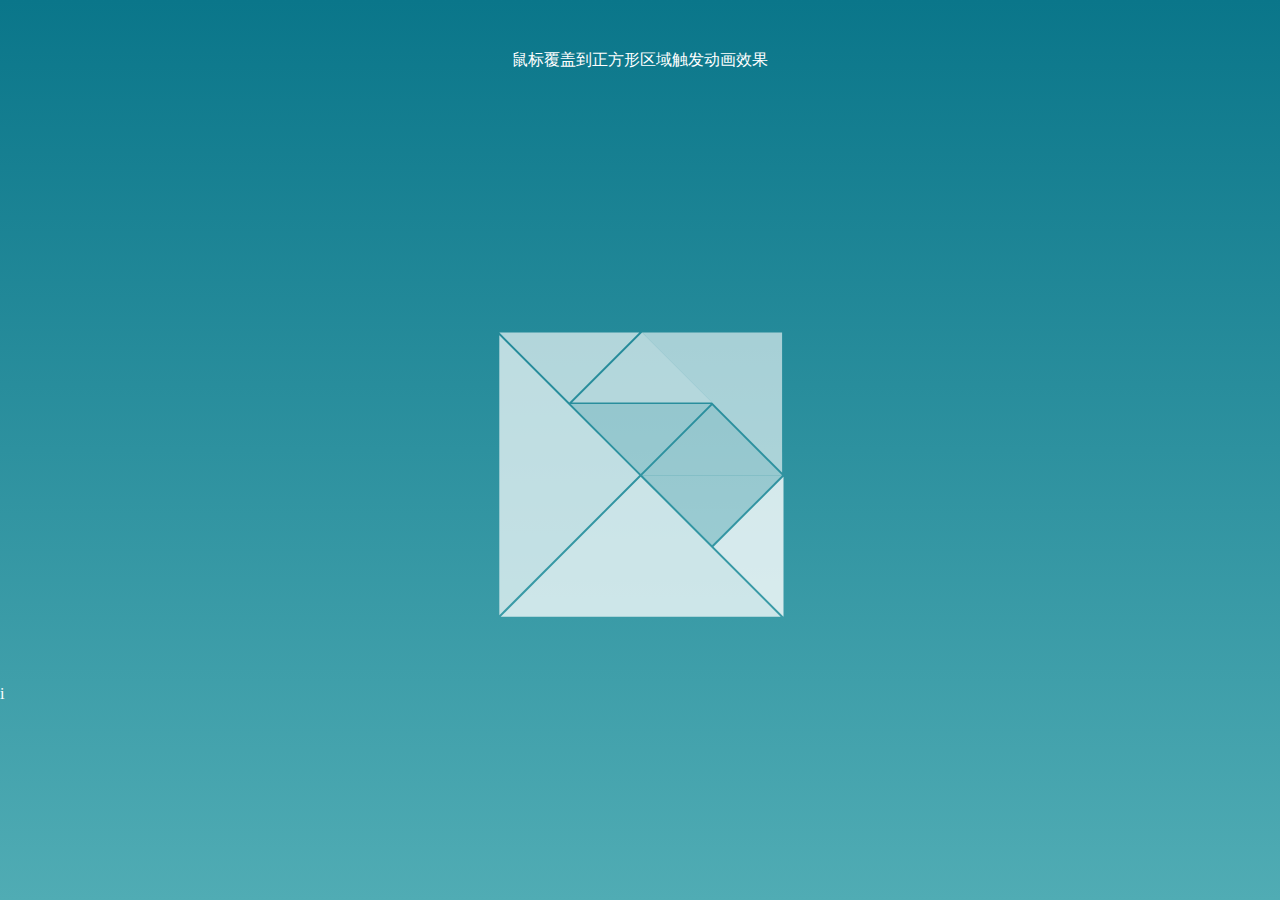
<file: html/boxes.html>
<!doctype html>
<html>

<head>
    <meta charset="utf-8">
    <title>无标题文档</title>
    <script type="text/javascript" src="../js/jquery-3.3.1.min.js"></script>
    <link rel="stylesheet" href="../css/random.css">

</head>

<body>
    <div class="header" style="width:100%;height:50px"></div>
    <div class="tips" style="text-align: center">
        <span>鼠标覆盖到正方形区域触发动画效果</span>
    </div>
    <div id="boxbasic" class='random'>
        <div class="trianglebig-90" id="one"></div>
        <div class="parallello" id="two">
            <div></div>
            <div></div>
        </div>
        <div class="trianglemedium-45" id="three"></div>
        <div class="square-45" id="four">
            <div></div>
            <div></div>
        </div>
        <div class="trianglesmall-180" id="five"></div>
        <div class="trianglebig" id="six"></div>
        <div class="trianglesmall-270" id="seven"></div>
    </div>

    <div class="footer">
        <div class="copyright">i</div>
    </div>


    <script src="../js/main.js"></script>

</body>

</html>
</file>
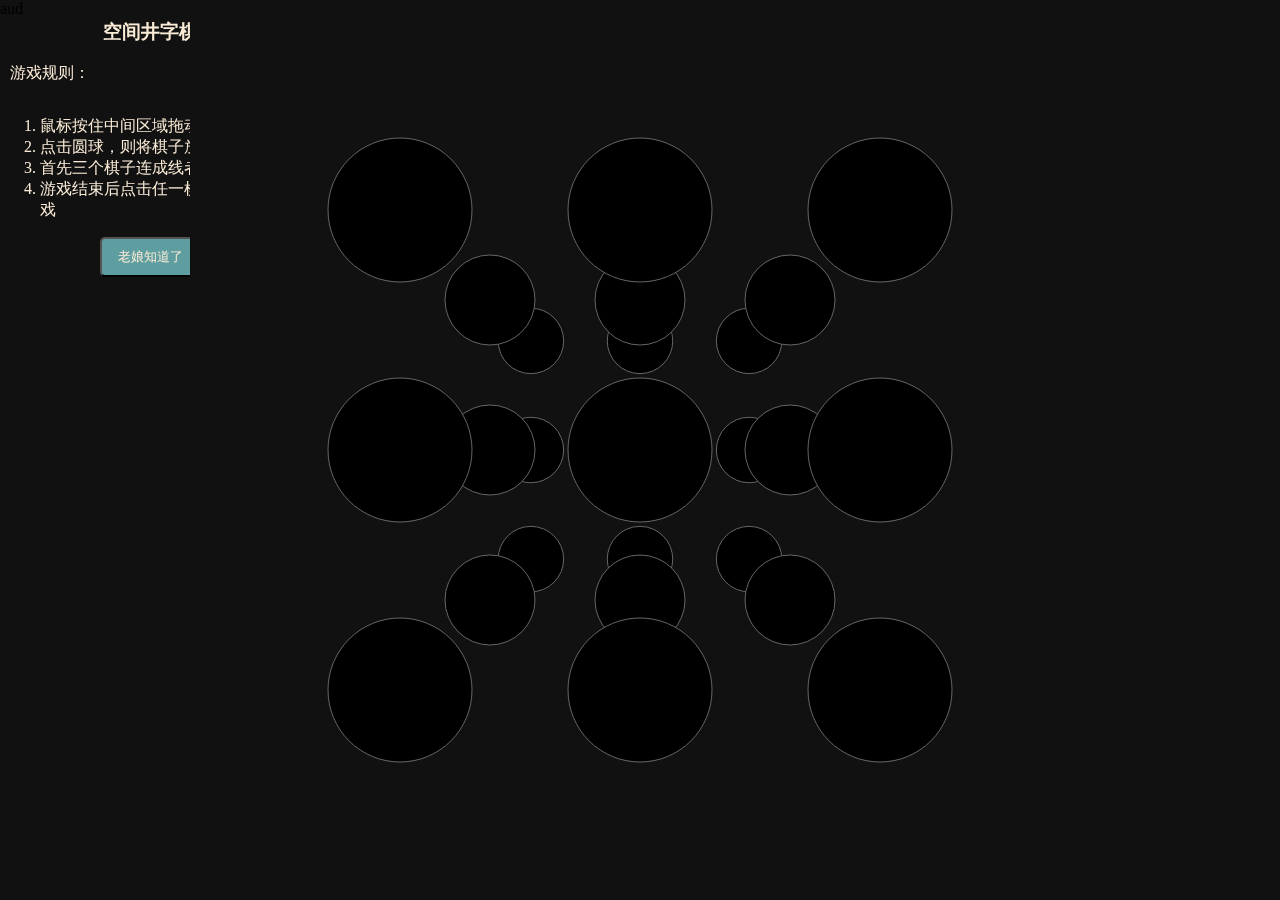
<file: html/chess.html>
<!DOCTYPE html>
<html lang="en">

<head>
    <meta charset="UTF-8">
    <meta name="viewport" content="width=device-width, initial-scale=1.0">
    <meta http-equiv="X-UA-Compatible" content="ie=edge">
    <script>
        var _hmt = _hmt || [];
        (function () {
            var hm = document.createElement("script");
            hm.src = "https://hm.baidu.com/hm.js?0a2e9ccb4897aab45e14b23ddb5be4d6";
            var s = document.getElementsByTagName("script")[0];
            s.parentNode.insertBefore(hm, s);
        })();
    </script>
    <title>立体井字棋</title>
    <style>
        /* @import url(https://fonts.googleapis.com/css?family=Codystar); */

        html {
            overflow: hidden;
        }

        body {
            position: absolute;
            margin: 0;
            padding: 0;
            width: 100%;
            height: 100%;
            background: #111;
        }

        canvas {
            width: 100vw;
            height: 100vw;
            max-height: 100vh;
            max-width: 100vh;
            margin: auto;
            position: absolute;
            top: 0;
            bottom: 0;
            left: 0;
            right: 0;
            background: #111;
        }

        #info {
            width: 300px;
            height: 300px;
            position: fixed;
            left: 0;
            top: 0;
            color: antiquewhite;
            text-align: center;
            user-select: none;
            animation: dispear 1s;
            -moz-animation: dispear 1s;
            /* Firefox */
            -webkit-animation: dispear 1s;
            /* Safari and Chrome */
            -o-animation: dispear 1s;
            /* Opera */
        }

        @keyframes dispear {
            from {
                opacity: 0;
            }

            to {
                opacity: 1;
            }
        }

        #info p {
            text-align: left;
            margin-left: 10px;
        }

        li {
            text-align: left;
        }

        button {
            color: antiquewhite;
            width: 100px;
            height: 40px;
            border-radius: 5px;
            background-color: cadetblue;
        }
    </style>
</head>

<body>
    <div id="info">
        <h3>空间井字棋</h3>
        <p>游戏规则：</p>
        <ol style="float: left;">
            <li>鼠标按住中间区域拖动旋转棋盘</li>
            <li>点击圆球，则将棋子放在所算位置</li>
            <li>首先三个棋子连成线者获胜</li>
            <li>游戏结束后点击任一棋子重新开始游戏</li>
        </ol>
        <button onclick="clo()">老娘知道了</button>
    </div>

    <div id="music">
        aud
    </div>
    <script>
        function clo() {
            var infodiv = document.getElementById('info');
            infodiv.style.animation = "1.6s"
            infodiv.style.display = "none";
        }
    </script>

    <script>
        ! function (Math) {

            "use strict";

            // ---- vec3 vector ----

            function vec3(x, y, z) {
                var vec = new Float32Array([x || 0, y || 0, z || 0]);
                vec.transformMat4 = function (a, m) {
                    var x = a[0], y = a[1], z = a[2],
                        w = m[3] * x + m[7] * y + m[11] * z + m[15];
                    w = w || 1.0;
                    this[0] = (m[0] * x + m[4] * y + m[8] * z + m[12]) / w;
                    this[1] = (m[1] * x + m[5] * y + m[9] * z + m[13]) / w;
                    this[2] = (m[2] * x + m[6] * y + m[10] * z + m[14]) / w;
                    return this;
                };
                Object.defineProperty(vec, "x", {
                    get: function () { return this[0]; },
                    set: function (x) { this[0] = x; }
                });
                Object.defineProperty(vec, "y", {
                    get: function () { return this[1]; },
                    set: function (y) { this[1] = y; }
                });
                Object.defineProperty(vec, "z", {
                    get: function () { return this[2]; },
                    set: function (z) { this[2] = z; }
                });
                return vec;
            }

            // ---- mat4 matrice ----

            function mat4() {
                var mat = new Float32Array(16);
                mat.identity = function () {
                    this[0] = 1;
                    this[1] = 0;
                    this[2] = 0;
                    this[3] = 0;
                    this[4] = 0;
                    this[5] = 1;
                    this[6] = 0;
                    this[7] = 0;
                    this[8] = 0;
                    this[9] = 0;
                    this[10] = 1;
                    this[11] = 0;
                    this[12] = 0;
                    this[13] = 0;
                    this[14] = 0;
                    this[15] = 1;
                    return this;
                };
                mat.rotateX = function (angle) {
                    var s = Math.sin(angle),
                        c = Math.cos(angle),
                        a10 = this[4],
                        a11 = this[5],
                        a12 = this[6],
                        a13 = this[7],
                        a20 = this[8],
                        a21 = this[9],
                        a22 = this[10],
                        a23 = this[11];
                    this[4] = a10 * c + a20 * s;
                    this[5] = a11 * c + a21 * s;
                    this[6] = a12 * c + a22 * s;
                    this[7] = a13 * c + a23 * s;
                    this[8] = a20 * c - a10 * s;
                    this[9] = a21 * c - a11 * s;
                    this[10] = a22 * c - a12 * s;
                    this[11] = a23 * c - a13 * s;
                    return this;
                };
                mat.rotateY = function (angle) {
                    var s = Math.sin(angle),
                        c = Math.cos(angle),
                        a00 = this[0],
                        a01 = this[1],
                        a02 = this[2],
                        a03 = this[3],
                        a20 = this[8],
                        a21 = this[9],
                        a22 = this[10],
                        a23 = this[11];
                    this[0] = a00 * c - a20 * s;
                    this[1] = a01 * c - a21 * s;
                    this[2] = a02 * c - a22 * s;
                    this[3] = a03 * c - a23 * s;
                    this[8] = a00 * s + a20 * c;
                    this[9] = a01 * s + a21 * c;
                    this[10] = a02 * s + a22 * c;
                    this[11] = a03 * s + a23 * c;
                    return this;
                };
                mat.multiply = function (a, b) {
                    var a00 = a[0], a01 = a[1], a02 = a[2], a03 = a[3],
                        a10 = a[4], a11 = a[5], a12 = a[6], a13 = a[7],
                        a20 = a[8], a21 = a[9], a22 = a[10], a23 = a[11],
                        a30 = a[12], a31 = a[13], a32 = a[14], a33 = a[15];
                    var b0 = b[0], b1 = b[1], b2 = b[2], b3 = b[3];
                    this[0] = b0 * a00 + b1 * a10 + b2 * a20 + b3 * a30;
                    this[1] = b0 * a01 + b1 * a11 + b2 * a21 + b3 * a31;
                    this[2] = b0 * a02 + b1 * a12 + b2 * a22 + b3 * a32;
                    this[3] = b0 * a03 + b1 * a13 + b2 * a23 + b3 * a33;
                    b0 = b[4]; b1 = b[5]; b2 = b[6]; b3 = b[7];
                    this[4] = b0 * a00 + b1 * a10 + b2 * a20 + b3 * a30;
                    this[5] = b0 * a01 + b1 * a11 + b2 * a21 + b3 * a31;
                    this[6] = b0 * a02 + b1 * a12 + b2 * a22 + b3 * a32;
                    this[7] = b0 * a03 + b1 * a13 + b2 * a23 + b3 * a33;
                    b0 = b[8]; b1 = b[9]; b2 = b[10]; b3 = b[11];
                    this[8] = b0 * a00 + b1 * a10 + b2 * a20 + b3 * a30;
                    this[9] = b0 * a01 + b1 * a11 + b2 * a21 + b3 * a31;
                    this[10] = b0 * a02 + b1 * a12 + b2 * a22 + b3 * a32;
                    this[11] = b0 * a03 + b1 * a13 + b2 * a23 + b3 * a33;
                    b0 = b[12]; b1 = b[13]; b2 = b[14]; b3 = b[15];
                    this[12] = b0 * a00 + b1 * a10 + b2 * a20 + b3 * a30;
                    this[13] = b0 * a01 + b1 * a11 + b2 * a21 + b3 * a31;
                    this[14] = b0 * a02 + b1 * a12 + b2 * a22 + b3 * a32;
                    this[15] = b0 * a03 + b1 * a13 + b2 * a23 + b3 * a33;
                    return this;
                };
                return mat;
            }

            // ---- game AI logic ----
            // adapted from TIC-TAC-TOE 3D Thierry and Eric Levy-Abegnoli
            // I.A. ON AMSTRAD CPC, PSI editions, 1986
            var machine = 1, human = 2, nul = 3, cellsPlayed = 0, end = 0, start = 1, dWin = 0;
            var inv = new Int32Array([0, 2, 1, 6, 8, 7, 3, 5, 4, 18, 20, 19, 24, 26, 25, 21, 23, 22, 9, 11, 10, 15, 17, 16, 12, 14, 13]);
            var sym = new Int32Array([0, 9, 18, 0, 12, 21, 0, 15, 24, 1, 0, 19, 4, 0, 22, 7, 0, 25, 2, 11, 0, 5, 14, 0, 8, 17, 0]);
            var pdiag = [], diag = [], diagm = new Int32Array(14), hdiag = new Int32Array(49), coeff = [], ndiag = new Int32Array(27), cell = new Int32Array(27), cij = new Int32Array([0, 0, 0]), memdiag = [new Int32Array(201), new Int32Array(201), new Int32Array(201)], value = new Int32Array(27);
            var value = new Int32Array([0, 5, -5, 17, 10, 3, -17, -3, -10, 5, 2, 0, 10, 75002, 0, -3, 0, 0, -5, 0, -2, 3, 0, 0, -10, 0, -75002]);
            var s = [1, 10, 19, 1, 4, 7, 1, 13, 25, 1, 2, 3, 1, 11, 21, 1, 5, 9, 1, 14, 27, 10, 13, 16, 10, 11, 12, 10, 14, 18, 19, 13, 7, 19, 22, 25, 19, 11, 3, 19, 20, 21, 19, 14, 9, 19, 23, 27, 4, 13, 22, 4, 5, 6, 4, 14, 24, 13, 14, 15, 22, 14, 6, 22, 23, 24, 7, 16, 25, 7, 5, 3, 7, 14, 21, 7, 8, 9, 7, 17, 27, 16, 14, 12, 16, 17, 18, 25, 14, 3, 25, 23, 21, 25, 17, 9, 25, 26, 27, 2, 11, 20, 2, 5, 8, 2, 14, 26, 11, 14, 17, 20, 14, 8, 20, 23, 26, 5, 14, 23, 8, 17, 26, 3, 12, 21, 3, 6, 9, 3, 15, 27, 12, 15, 18, 21, 15, 9, 21, 24, 27, 6, 15, 24, 9, 18, 27], k = 0;
            for (var id = 0; id < 49; id++) {
                pdiag[id] = new Int32Array(3);
                for (var oc = 0; oc < 3; oc++) {
                    pdiag[id][oc] = s[k++] - 1;
                }
            }
            for (var p = 0; p < 27; p++) {
                var i = 0;
                for (var id = 0; id < 49; id++) {
                    for (var oc = 0; oc < 3; oc++) {
                        if (pdiag[id][oc] !== p) continue;
                        if (!diag[i]) {
                            diag[i] = new Int32Array(27);
                            coeff[i] = new Int32Array(27);
                        }
                        diag[i][p] = id;
                        coeff[i][p] = Math.pow(3, oc);
                        i++;
                    }
                    ndiag[p] = i;
                }
            }

            // ---- save winning values ----

            function updateEnd(camp) {
                for (var i = 0; i < cij[camp]; i++) {
                    var mem = memdiag[camp][i];
                    value[inv[mem]]++;
                    var mem1 = sym[inv[mem]];
                    if (mem1) value[mem1]++;
                    value[mem]--;
                    var mem2 = sym[mem];
                    if (mem2) value[mem2]--;
                }
            }

            // ---- reinit ----

            function reinit() {
                for (var p = 0; p < 27; p++) {
                    cell[p] = 0;
                    spheres[p].s = 0;
                }
                for (var d = 0; d < 49; d++) {
                    hdiag[d] = 0;
                }
                end = 0;
                cij[1] = 0;
                cij[2] = 0;
                cellsPlayed = 0;
                dWin = 0;
            }

            // ---- the end ----

            function manageEnd() {
                if (end === nul) message = "平局平局！";
                if (end === machine) message = "机器人赢了";
                if (end === human) message = "得得得，你厉害";
                if (end === human) {
                    updateEnd(end);
                    updateEnd(3 - end);
                }
                if (dWin) dispWin(dWin);
            }

            // ---- machine IA minimax alpha-beta 2 levels ----

            function machinePlay() {
                var val0 = -100000, prevDiag, newDiag, bestMove;
                for (var p0 = 0; p0 < 27; p0++) {
                    if (cell[p0]) continue;
                    var val2 = 0;
                    for (var i = 0; i < ndiag[p0]; i++) {
                        prevDiag = hdiag[diag[i][p0]];
                        newDiag = prevDiag + coeff[i][p0];
                        val2 = val2 - value[prevDiag] + value[newDiag];
                        hdiag[diag[i][p0]] = newDiag;
                        diagm[i] = prevDiag;
                    }
                    cell[p0] = machine;
                    var valm = val2;
                    if (val2 > 50000) {
                        returnToLevelZero(p0);
                        var move = updateGame(p0, machine);
                        return move;
                    }
                    var val1 = 100000, fx = false;
                    for (var p1 = 0; p1 < 27; p1++) {
                        if (cell[p1]) continue;
                        val2 = valm;
                        for (var i = 0; i < ndiag[p1]; i++) {
                            prevDiag = hdiag[diag[i][p1]];
                            newDiag = prevDiag + 2 * coeff[i][p1];
                            val2 = val2 - value[prevDiag] + value[newDiag];
                        }
                        if (val2 <= val0) {
                            fx = true;
                            break;
                        }
                        if (val2 < val1) val1 = val2;
                    }
                    if (!fx && val1 > val0) {
                        val0 = val1;
                        bestMove = p0;
                    }
                    returnToLevelZero(p0);
                }
                var move = updateGame(bestMove, machine);
                return move;
            }

            // ---- return to level zero ----

            function returnToLevelZero(p) {
                cell[p] = 0;
                for (var i = 0; i < ndiag[p]; i++) {
                    hdiag[diag[i][p]] = diagm[i];
                }
            }

            // ---- display win diag ----

            function dispWin(d) {

                fSphere(pdiag[d][0]).s = 3;
                fSphere(pdiag[d][1]).s = 3;
                fSphere(pdiag[d][2]).s = 3;

            }

            // ---- update game ----

            function updateGame(p, camp) {
                for (var i = 0; i < ndiag[p]; i++) {
                    var d = diag[i][p];
                    hdiag[d] += coeff[i][p] * camp;
                    memdiag[camp][cij[camp]] = hdiag[d];
                    cij[camp]++;
                    if (hdiag[d] === 13) {
                        end = machine;
                        dWin = d;
                    }
                    if (hdiag[d] === 26) {
                        end = human;
                        dWin = d;
                    }
                }
                cell[p] = camp;
                cellsPlayed++;
                if (cellsPlayed === 27) end = nul;
                return p;
            }

            // ---- write ----

            function writeMessage() {
                ctx.font = "20px Codystar";
                ctx.fillStyle = "antiquewhite";
                ctx.textAlign = "center";
                ctx.fillText(message, canvas.width / 2, canvas.height / 8);
            }

            // ---- 3D spheres ----

            var spheres = [], over, dx = 0, dy = 0, message = "";
            var fillColor = ["", "#0f0", "#f00", "#fff"];

            function run() {
                requestAnimationFrame(run);
                ctx.clearRect(0, 0, canvas.width, canvas.height);
                if (pointer.isDown) {
                    dx -= (pointer.x - pointer.xb) * 0.001;
                    dy += (pointer.y - pointer.yb) * 0.001;
                }
                dx *= 0.9;
                dy *= 0.9;
                camera.update(dy, dx);
                spheres.forEach(
                    function (sphere) {
                        sphere.project();
                    }
                );
                spheres.sort(
                    function (p0, p1) {
                        return p1.zIndex - p0.zIndex;
                    }
                );
                spheres.forEach(
                    function (sphere) {
                        sphere.draw();
                    }
                );
                if (message) writeMessage();
                pointer.xb = pointer.x;
                pointer.yb = pointer.y;
            }

            // ---- camera ----

            var camera = {
                mvMatrix: mat4().identity(),
                currentRotationMatrix: mat4().identity(),
                newRotationMatrix: mat4().identity(),
                update: function (deltaX, deltaY) {
                    this.newRotationMatrix.identity().rotateX(deltaX).rotateY(deltaY);
                    this.currentRotationMatrix.multiply(this.newRotationMatrix, this.currentRotationMatrix);
                    this.mvMatrix.identity().multiply(this.mvMatrix, this.currentRotationMatrix);
                }
            };

            // ---- sphere constructor ----

            var Sphere = function (id, x, y, z, w) {
                var s = canvas.width / 3;
                this.id = id;
                this.width = w;
                this.coord = vec3((x - 1) * s, (y - 1) * s, (z - 1) * s);
                this.p2d = vec3();
                this.x = 0;
                this.y = 0;
                this.w = 0;
                this.s = 0;
                this.zIndex = 0;
            }

            // ---- project sphere ----

            Sphere.prototype.project = function () {
                this.p2d.transformMat4(this.coord, camera.mvMatrix);
                this.zIndex = this.p2d.z;
                var p = 400 / (800 + this.p2d.z);
                this.x = (canvas.width * 0.5) + this.p2d.x * p;
                this.y = (canvas.height * 0.5) + this.p2d.y * p;
                this.w = p * this.width;
            };

            // ---- draw sphere ----

            Sphere.prototype.draw = function () {
                if (end && !this.s) return;
                ctx.beginPath();
                ctx.arc(this.x, this.y, this.w, 0, 2 * Math.PI);
                ctx.fillStyle = "#000";
                ctx.fillStyle = fillColor[this.s];
                ctx.strokeStyle = '#666';
                ctx.fill();
                ctx.stroke();
            };

            // ---- set canvas ----

            var canvas = {
                width: 0,
                height: 0,
                rx: 1,
                ry: 1,
                elem: document.createElement('canvas'),
                resize: function () {
                    var o = this.elem;
                    this.offsetWidth = this.elem.offsetWidth * 1;
                    this.offsetHeight = this.elem.offsetHeight * 1;
                    if (this.width) {
                        this.rx = this.width / this.offsetWidth;
                        this.ry = this.height / this.offsetHeight;
                    }
                    for (this.left = 0, this.top = 0; o != null; o = o.offsetParent) {
                        this.left += o.offsetLeft;
                        this.top += o.offsetTop;
                    }
                },
                init: function () {
                    var ctx = this.elem.getContext('2d');
                    document.body.appendChild(this.elem);
                    this.resize();
                    this.width = this.elem.width = this.offsetWidth;
                    this.height = this.elem.height = this.offsetHeight;
                    window.addEventListener('resize', canvas.resize.bind(canvas), false);
                    return ctx;
                }
            };
            var ctx = canvas.init();

            // ---- set pointer ----

            var pointer = (function (canvas) {
                var pointer = {
                    x: 0,
                    y: 0,
                    canvas: canvas,
                    touchMode: false,
                    isDown: false,
                    draging: false,
                    xb: 0,
                    yb: 0
                };
                [[window, 'mousemove,touchmove', function (e) {
                    this.touchMode = e.targetTouches;
                    if (this.touchMode) e.preventDefault();
                    var pointer = this.touchMode ? this.touchMode[0] : e;
                    this.x = (pointer.clientX - this.canvas.left) * this.canvas.rx;
                    this.y = (pointer.clientY - this.canvas.top) * this.canvas.ry;
                    if (this.isDown) this.draging = true;
                }],
                [canvas.elem, 'mousedown,touchstart', function (e) {
                    this.touchMode = e.targetTouches;
                    if (this.touchMode) e.preventDefault();
                    var pointer = this.touchMode ? this.touchMode[0] : e;
                    this.xb = this.x = (pointer.clientX - this.canvas.left) * this.canvas.rx;
                    this.yb = this.y = (pointer.clientY - this.canvas.top) * this.canvas.ry;
                    this.isDown = true;
                    setTimeout(function () {
                        if (!this.isDown && Math.abs(this.xb - this.x) < 11 && Math.abs(this.yb - this.y) < 11) {
                            this.click(e);
                        }
                    }.bind(this), 200);
                }],
                [window, 'mouseup,touchend,touchcancel', function (e) {
                    e.preventDefault();
                    this.isDown = false;
                    this.draging = false;
                }]].forEach(function (e) {
                    for (var i = 0, events = e[1].split(','); i < events.length; i++) {
                        e[0].addEventListener(events[i], e[2].bind(pointer), false);
                    }
                }.bind(pointer));
                return pointer;
            }(canvas));

            // ---- init spheres ----

            var k = 0;
            for (var z = 0; z < 3; z++) {
                for (var y = 2; y >= 0; y--) {
                    for (var x = 0; x < 3; x++) {
                        spheres.push(new Sphere(k++, x, y, z, canvas.width / 10));
                    }
                }
            }

            // ---- find sphere ----

            function fSphere(id) {
                var m = spheres.find(function (s) {
                    return s.id === id;
                });
                return m;
            }

            // ---- click sphere ----

            pointer.click = function () {
                if (end) {
                    reinit();
                    start = - start;
                    if (start < 0) {
                        message = "机器人先手下棋"
                        var move = machinePlay();
                        fSphere(move).s = machine;
                        return;
                    }
                }
                message = "";
                var over = null;
                spheres.forEach(
                    function (sphere) {
                        var dx = pointer.x - sphere.x,
                            dy = pointer.y - sphere.y;
                        if (Math.sqrt(dx * dx + dy * dy) < sphere.w) over = sphere;
                    }
                );
                if (over && over.s === 0) {
                    over.s = human;
                    var move = updateGame(over.id, human);
                    if (end) manageEnd();
                    else {
                        move = machinePlay();
                        fSphere(move).s = machine;
                        if (end) manageEnd();
                    }
                }
            }
            run();
        }(Math);
    </script>
</body>

</html>
</file>
<file: css/random.css>
body,
html {
    background: -webkit-linear-gradient(top, #0a768a 0%, #50acb4 100%);
    width: 100%;
    height: 100%;
    padding: 0;
    margin: 0;
    color: #fff;
}

#boxbasic {
    z-index: 60000;
    position: relative;
    width: 410px;
    height: 410px;
    display: inline-block;
    left: 50%;
    margin-left: -205px;
    margin-top: 200px;
}

/*initial*/
#one {
    position: absolute;
    top: 4px;
    left: 4px;
    opacity: 0.7;
}

.trianglebig-90 {
    height: 0;
    width: 0;
    border-top: 200px solid transparent;
    border-right: 0 solid transparent;
    border-bottom: 200px solid transparent;
    border-left: 200px solid #fff;
}

#two {
    position: absolute;
    top: 0;
    left: 4px;
    opacity: .65;
}

.parallello div {
    display: inline-block;
    height: 0;
    width: 0;
    border-top: 100px solid #fff;
    border-right: 100px solid transparent;
    border-bottom: 0 solid transparent;
    border-left: 100px solid transparent;
}

.parallello div+div {
    display: inline-block;
    height: 0;
    width: 0;
    border-top: 0 solid #fff;
    border-right: 100px solid transparent;
    border-bottom: 100px solid #fff;
    border-left: 100px solid transparent;
    position: relative;
    left: -100px;
}

#three {
    position: absolute;
    top: 0;
    left: 208px;
    opacity: 0.6
}

.trianglemedium-45 {
    height: 0;
    width: 0;
    border-top: 0 solid transparent;
    border-right: 200px solid #fff;
    border-bottom: 200px solid transparent;
    border-left: 0 solid #fff;
}

#four {
    position: absolute;
    top: 104px;
    left: 208px;
    opacity: 0.5;
}

.square-45 div {
    height: 0;
    width: 0;
    border-top: 0 solid #fff;
    border-right: 100px solid transparent;
    border-bottom: 100px solid #fff;
    border-left: 100px solid transparent;
}

.square-45 div+div {
    height: 0;
    width: 0;
    border-top: 100px solid #fff;
    border-right: 100px solid transparent;
    border-bottom: 0 solid #fff;
    border-left: 100px solid transparent;
}

#five {
    position: absolute;
    top: 102px;
    left: 106px;
    opacity: 0.5;
}

div.trianglesmall-180 {
    height: 0;
    width: 0;
    border-top: 100px solid #fff;
    border-right: 100px solid transparent;
    border-bottom: 0 #fff solid;
    border-left: 100px solid transparent;
}

#six {
    position: absolute;
    top: 206px;
    left: 6px;
    opacity: 0.75;
}

div.trianglebig {
    height: 0;
    width: 0;
    border-top: 0 solid transparent;
    border-right: 200px solid transparent;
    border-bottom: 200px #fff solid;
    border-left: 200px solid transparent;
}

#seven {
    position: absolute;
    top: 206px;
    left: 310px;
    opacity: 0.8;
}

.trianglesmall-270 {
    height: 0;
    width: 0;
    border-top: 100px solid transparent;
    border-right: 100px solid #fff;
    border-bottom: 100px solid transparent;
    border-left: 0 solid #fff;
}

#boxbasic {
    -webkit-transform: scale(0.7);
    -moz-transform: scale(0.7);
    -o-transform: scale(0.7);
    -ms-transform: scale(0.7);
    transform: scale(0.7);
}

#boxbasic div {
    -webkit-transition: all 1s ease-in-out;
    -moz-transition: all 1s ease-in-out;
    -o-transition: all 1s ease-in-out;
    transition: all 1s ease-in-out;
    transition-delay: .1s;
    -webkit-transition-delay: .1s;
}

/*gru*/
#boxbasic.gru #one {
    -webkit-transform: translate(105px, 140px) rotate(135deg);
    -moz-transform: translate(105px, 140px) rotate(135deg);
    -o-transform: translate(105px, 140px) rotate(135deg);
    -ms-transform: translate(105px, 140px) rotate(135deg);
    transform: translate(105px, 140px) rotate(135deg);
}

#boxbasic.gru #two {
    -webkit-transform: rotate(90deg) rotateX(180deg) translate(-85px, -60px);
    -moz-transform: rotate(90deg) rotateX(180deg) translate(-85px, -60px);
    -o-transform: rotate(90deg) rotateX(180deg) translate(-85px, -60px);
    -ms-transform: rotate(90deg) scaleX(-1) translate(183px, 60px);
    transform: rotate(90deg) rotateX(180deg) translate(-85px, -60px);
}

#boxbasic.gru #three {
    -webkit-transform: rotate(-135deg) translate(0px, -247px);
    -moz-transform: rotate(-135deg) translate(0px, -247px);
    -o-transform: rotate(-135deg) translate(0px, -247px);
    -ms-transform: rotate(-135deg) translate(0px, -247px);
    transform: rotate(-135deg) translate(0px, -247px);
}

#boxbasic.gru #four {
    -webkit-transform: translate(-217px, -134px);
    -moz-transform: translate(-217px, -134px);
    -o-transform: translate(-217px, -134px);
    -ms-transform: translate(-217px, -134px);
    transform: translate(-217px, -134px);
}

#boxbasic.gru #five {
    -webkit-transform: rotate(-45deg) translate(89px, -305px);
    -moz-transform: rotate(-45deg) translate(89px, -305px);
    -o-transform: rotate(-45deg) translate(89px, -305px);
    -ms-transform: rotate(-45deg) translate(89px, -305px);
    transform: rotate(-45deg) translate(89px, -305px);
}

#boxbasic.gru #six {
    -webkit-transform: translate(137px, -76px) rotate(-180deg);
    -moz-transform: translate(137px, -76px) rotate(-180deg);
    -o-transform: translate(137px, -76px) rotate(-180deg);
    -ms-transform: translate(137px, -76px) rotate(-180deg);
    transform: translate(137px, -76px) rotate(-180deg);
}

#boxbasic.gru #seven {
    -webkit-transform: rotate(180deg) translate(321px, 133px);
    -moz-transform: rotate(180deg) translate(321px, 133px);
    -o-transform: rotate(180deg) translate(321px, 133px);
    -ms-transform: rotate(180deg) translate(321px, 133px);
    transform: rotate(180deg) translate(321px, 133px);
}



/*cammello */
#boxbasic.cammello #one {
    -webkit-transform: translate(23px, 23px);
    -moz-transform: translate(23px, 23px);
    -o-transform: translate(23px, 23px);
    -ms-transform: translate(23px, 23px);
    transform: translate(23px, 23px);
}

#boxbasic.cammello #two {
    -webkit-transform: rotateX(180deg) rotate(90deg) translate(27px, 232px);
    -moz-transform: rotateX(180deg) rotate(90deg) translate(27px, 232px);
    -o-transform: rotateX(180deg) rotate(90deg) translate(27px, 232px);
    -ms-transform: scaleX(-1) rotate(90deg) translate(70px, -231px);
    transform: rotateX(180deg) rotate(90deg) translate(27px, 232px);
}

#boxbasic.cammello #three {
    -webkit-transform: rotate(-45deg) translate(-41px, -7px);
    -moz-transform: rotate(-45deg) translate(-41px, -7px);
    -o-transform: rotate(-45deg) translate(-41px, -7px);
    -ms-transform: rotate(-45deg) translate(-41px, -7px);
    transform: rotate(-45deg) translate(-41px, -7px);
}

#boxbasic.cammello #four {
    -webkit-transform: translate(-180px, -181px);
    -moz-transform: translate(-180px, -181px);
    -o-transform: translate(-180px, -181px);
    -ms-transform: translate(-180px, -181px);
    transform: translate(-180px, -181px);
}

#boxbasic.cammello #five {
    -webkit-transform: rotate(90deg) translate(-235px, 233px);
    -moz-transform: rotate(90deg) translate(-235px, 233px);
    -o-transform: rotate(90deg) translate(-235px, 233px);
    -ms-transform: rotate(90deg) translate(-235px, 233px);
    transform: rotate(90deg) translate(-235px, 233px);
}

#boxbasic.cammello #six {
    -webkit-transform: rotate(45deg) translate(25px, -176px);
    -moz-transform: rotate(45deg) translate(25px, -176px);
    -o-transform: rotate(45deg) translate(25px, -176px);
    -ms-transform: rotate(45deg) translate(25px, -176px);
    transform: rotate(45deg) translate(25px, -176px);
}

#boxbasic.cammello #seven {
    -webkit-transform: rotate(-90deg) translate(443px, -437px);
    -moz-transform: rotate(-90deg) translate(443px, -437px);
    -o-transform: rotate(-90deg) translate(443px, -437px);
    -ms-transform: rotate(-90deg) translate(443px, -437px);
    transform: rotate(-90deg) translate(443px, -437px);
}



/*runner*/
#boxbasic.runner #one {
    -webkit-transform: rotate(90deg) translate(0px, -205px);
    -moz-transform: rotate(90deg) translate(0px, -205px);
    -o-transform: rotate(90deg) translate(0px, -205px);
    -ms-transform: rotate(90deg) translate(0px, -205px);
    transform: rotate(90deg) translate(0px, -205px);
}

#boxbasic.runner #two {
    -webkit-transform: translate(206px, 409px);
    -moz-transform: translate(206px, 409px);
    -o-transform: translate(206px, 409px);
    -ms-transform: translate(206px, 409px);
    transform: translate(206px, 409px);
}

#boxbasic.runner #three {
    -webkit-transform: translate(-250px, 310px) rotate(135deg);
    -moz-transform: translate(-250px, 310px) rotate(135deg);
    -o-transform: translate(-250px, 310px) rotate(135deg);
    -ms-transform: translate(-250px, 310px) rotate(135deg);
    transform: translate(-250px, 310px) rotate(135deg);
}

#boxbasic.runner #four {
    -webkit-transform: translate(0px, -205px);
    -moz-transform: translate(0px, -205px);
    -o-transform: translate(0px, -205px);
    -ms-transform: translate(0px, -205px);
    transform: translate(0px, -205px);
}

#boxbasic.runner #five {
    -webkit-transform: translate(-340px, 204px) rotate(180deg);
    -moz-transform: translate(-340px, 204px) rotate(180deg);
    -o-transform: translate(-340px, 204px) rotate(180deg);
    -ms-transform: translate(-340px, 204px) rotate(180deg);
    transform: translate(-340px, 204px) rotate(180deg);
}

#boxbasic.runner #seven {
    -webkit-transform: rotate(-90deg) translate(-256px, 150px);
    -moz-transform: rotate(-90deg) translate(-256px, 150px);
    -o-transform: rotate(-90deg) translate(-256px, 150px);
    -ms-transform: rotate(-90deg) translate(-256px, 150px);
    transform: rotate(-90deg) translate(-256px, 150px);
}


/*cup*/
#boxbasic.cup #one {
    -webkit-transform: translate(28px, -8px) rotate(-45deg);
    -moz-transform: translate(28px, -8px) rotate(-45deg);
    -o-transform: translate(28px, -8px) rotate(-45deg);
    -ms-transform: translate(28px, -8px) rotate(-45deg);
    transform: translate(28px, -8px) rotate(-45deg);
}

#boxbasic.cup #two {
    -webkit-transform: translate(0px, 21px);
    -moz-transform: translate(0px, 21px);
    -o-transform: translate(0px, 21px);
    -ms-transform: translate(0px, 21px);
    transform: translate(0px, 21px);
}

#boxbasic.cup #three {
    -webkit-transform: translate(-205px, -184px) rotate(90deg);
    -moz-transform: translate(-205px, -184px) rotate(90deg);
    -o-transform: translate(-205px, -184px) rotate(90deg);
    -ms-transform: translate(-205px, -184px) rotate(90deg);
    transform: translate(-205px, -184px) rotate(90deg);
}

#boxbasic.cup #four {
    -webkit-transform: translate(4px, -183px);
    -moz-transform: translate(4px, -183px);
    -o-transform: translate(4px, -183px);
    -ms-transform: translate(4px, -183px);
    transform: translate(4px, -183px);
}

#boxbasic.cup #five {
    -webkit-transform: translate(53px, -235px) rotate(-90deg);
    -moz-transform: translate(53px, -235px) rotate(-90deg);
    -o-transform: translate(53px, -235px) rotate(-90deg);
    -ms-transform: translate(53px, -235px) rotate(-90deg);
    transform: translate(53px, -235px) rotate(-90deg);
}

#boxbasic.cup #six {
    -webkit-transform: translate(72px, -110px) rotate(-45deg);
    -moz-transform: translate(72px, -110px) rotate(-45deg);
    -o-transform: translate(72px, -110px) rotate(-45deg);
    -ms-transform: translate(72px, -110px) rotate(-45deg);
    transform: translate(72px, -110px) rotate(-45deg);
}

#boxbasic.cup #seven {
    -webkit-transform: translate(-154px, 155px) rotate(90deg);
    -moz-transform: translate(-154px, 155px) rotate(90deg);
    -o-transform: translate(-154px, 155px) rotate(90deg);
    -ms-transform: translate(-154px, 155px) rotate(90deg);
    transform: translate(-154px, 155px) rotate(90deg);
}



/*triangle*/
#boxbasic.triangle #one {
    -webkit-transform: rotate(-90deg) translate(-81px, -86px);
    -moz-transform: rotate(-90deg) translate(-81px, -86px);
    -o-transform: rotate(-90deg) translate(-81px, -86px);
    -ms-transform: rotate(-90deg) translate(-81px, -86px);
    transform: rotate(-90deg) translate(-81px, -86px);
}

#boxbasic.triangle #two {
    -webkit-transform: translate(325px, 285px);
    -moz-transform: translate(325px, 285px);
    -o-transform: translate(325px, 285px);
    -ms-transform: translate(325px, 285px);
    transform: translate(325px, 285px);
}

#boxbasic.triangle #three {
    -webkit-transform: rotate(180deg) translate(-16px, -185px);
    -moz-transform: rotate(180deg) translate(-16px, -185px);
    -o-transform: rotate(180deg) translate(-16px, -185px);
    -ms-transform: rotate(180deg) translate(-16px, -185px);
    transform: rotate(180deg) translate(-16px, -185px);
}

#boxbasic.triangle #four {
    -webkit-transform: translate(16px, -24px);
    -moz-transform: translate(16px, -24px);
    -o-transform: translate(16px, -24px);
    -ms-transform: translate(16px, -24px);
    transform: translate(16px, -24px);
}

#boxbasic.triangle #five {
    -webkit-transform: rotate(-90deg) translate(75px, 67px);
    -moz-transform: rotate(-90deg) translate(75px, 67px);
    -o-transform: rotate(-90deg) translate(75px, 67px);
    -ms-transform: rotate(-90deg) translate(75px, 67px);
    transform: rotate(-90deg) translate(75px, 67px);
}

#boxbasic.triangle #six {
    -webkit-transform: rotate(-90deg) translate(125px, -86px);
    -moz-transform: rotate(-90deg) translate(125px, -86px);
    -o-transform: rotate(-90deg) translate(125px, -86px);
    -ms-transform: rotate(-90deg) translate(125px, -86px);
    transform: rotate(-90deg) translate(125px, -86px);
}

#boxbasic.triangle #seven {
    -webkit-transform: rotate(90deg) translate(-74px, -66px);
    -moz-transform: rotate(90deg) translate(-74px, -66px);
    -o-transform: rotate(90deg) translate(-74px, -66px);
    -ms-transform: rotate(90deg) translate(-74px, -66px);
    transform: rotate(90deg) translate(-74px, -66px);
}


/*barca*/
#boxbasic.barca #one {
    -webkit-transform: translate(-43px, -63px) rotate(120deg);
    -moz-transform: translate(-43px, -63px) rotate(120deg);
    -o-transform: translate(-43px, -63px) rotate(120deg);
    -ms-transform: translate(-43px, -63px) rotate(120deg);
    transform: translate(-43px, -63px) rotate(120deg);
}

#boxbasic.barca #two {
    -webkit-transform: translate(-13px, 215px) rotate(-45deg);
    -moz-transform: translate(-13px, 215px) rotate(-45deg);
    -o-transform: translate(-13px, 215px) rotate(-45deg);
    -ms-transform: translate(-13px, 215px) rotate(-45deg);
    transform: translate(-13px, 215px) rotate(-45deg);
}

#boxbasic.barca #three {
    -webkit-transform: translate(-300px, 131px) rotate(135deg);
    -moz-transform: translate(-300px, 131px) rotate(135deg);
    -o-transform: translate(-300px, 131px) rotate(135deg);
    -ms-transform: translate(-300px, 131px) rotate(135deg);
    transform: translate(-300px, 131px) rotate(135deg);
}

#boxbasic.barca #four {
    -webkit-transform: translate(66px, 97px) rotate(45deg);
    -moz-transform: translate(66px, 97px) rotate(45deg);
    -o-transform: translate(66px, 97px) rotate(45deg);
    -ms-transform: translate(66px, 97px) rotate(45deg);
    transform: translate(66px, 97px) rotate(45deg);
}

#boxbasic.barca #five {
    -webkit-transform: translate(278px, 114px) rotate(135deg);
    -moz-transform: translate(278px, 114px) rotate(135deg);
    -o-transform: translate(278px, 114px) rotate(135deg);
    -ms-transform: translate(278px, 114px) rotate(135deg);
    transform: translate(278px, 114px) rotate(135deg);
}

#boxbasic.barca #six {
    -webkit-transform: translate(178px, -166px) rotate(-150deg);
    -moz-transform: translate(178px, -166px) rotate(-150deg);
    -o-transform: translate(178px, -166px) rotate(-150deg);
    -ms-transform: translate(178px, -166px) rotate(-150deg);
    transform: translate(178px, -166px) rotate(-150deg);
}

#boxbasic.barca #seven {
    -webkit-transform: translate(-95px, 30px) rotate(-135deg);
    -moz-transform: translate(-95px, 30px) rotate(-135deg);
    -o-transform: translate(-95px, 30px) rotate(-135deg);
    -ms-transform: translate(-95px, 30px) rotate(-135deg);
    transform: translate(-95px, 30px) rotate(-135deg);
}


/*fish*/
#boxbasic.fish #one {
    -webkit-transform: translate(-155px, -55px) rotate(-45deg);
    -moz-transform: translate(-155px, -55px) rotate(-45deg);
    -o-transform: translate(-155px, -55px) rotate(-45deg);
    -ms-transform: translate(-155px, -55px) rotate(-45deg);
    transform: translate(-155px, -55px) rotate(-45deg);
}

#boxbasic.fish #two {
    -webkit-transform: translate(69px, 135px) rotate(45deg);
    -moz-transform: translate(69px, 135px) rotate(45deg);
    -o-transform: translate(69px, 135px) rotate(45deg);
    -ms-transform: translate(69px, 135px) rotate(45deg);
    transform: translate(69px, 135px) rotate(45deg);
}

#boxbasic.fish #three {
    -webkit-transform: translate(2px, -94px) rotate(225deg);
    -moz-transform: translate(2px, -94px) rotate(225deg);
    -o-transform: translate(2px, -94px) rotate(225deg);
    -ms-transform: translate(2px, -94px) rotate(225deg);
    transform: translate(2px, -94px) rotate(225deg);
}

#boxbasic.fish #four {
    -webkit-transform: translate(-214px, -124px) rotate(45deg);
    -moz-transform: translate(-214px, -124px) rotate(45deg);
    -o-transform: translate(-214px, -124px) rotate(45deg);
    -ms-transform: translate(-214px, -124px) rotate(45deg);
    transform: translate(-214px, -124px) rotate(45deg);
}

#boxbasic.fish #five {
    -webkit-transform: translate(-147px, -181px) rotate(45deg);
    -moz-transform: translate(-147px, -181px) rotate(45deg);
    -o-transform: translate(-147px, -181px) rotate(45deg);
    -ms-transform: translate(-147px, -181px) rotate(45deg);
    transform: translate(-147px, -181px) rotate(45deg);
}

#boxbasic.fish #six {
    -webkit-transform: translate(-257px, -302px) rotate(135deg);
    -moz-transform: translate(-257px, -302px) rotate(135deg);
    -o-transform: translate(-257px, -302px) rotate(135deg);
    -ms-transform: translate(-257px, -302px) rotate(135deg);
    transform: translate(-257px, -302px) rotate(135deg);
}

#boxbasic.fish #seven {
    -webkit-transform: translate(-301px, -117px) rotate(45deg);
    -moz-transform: translate(-301px, -117px) rotate(45deg);
    -o-transform: translate(-301px, -117px) rotate(45deg);
    -ms-transform: translate(-301px, -117px) rotate(45deg);
    transform: translate(-301px, -117px) rotate(45deg);
}

/*horse*/
#boxbasic.horse #one {
    -webkit-transform: translate(-162px, -137px) rotate(-135deg);
    -moz-transform: translate(-162px, -137px) rotate(-135deg);
    -o-transform: translate(-162px, -137px) rotate(-135deg);
    -ms-transform: translate(-162px, -137px) rotate(-135deg);
    transform: translate(-162px, -137px) rotate(-135deg);
}

#boxbasic.horse #two {
    -webkit-transform: translate(-438px, 124px) rotateY(180deg) rotate(45deg);
    -moz-transform: translate(-438px, 124px) rotateY(180deg) rotate(45deg);
    -o-transform: translate(-438px, 124px) rotateY(180deg) rotate(45deg);
    -ms-transform: translate(-438px, 124px) rotateY(180deg) rotate(45deg);
    transform: translate(-438px, 124px) rotateY(180deg) rotate(45deg);
}


#boxbasic.horse #three {
    -webkit-transform: translate(48px, -107px) rotate(0deg);
    -moz-transform: translate(48px, -107px) rotate(0deg);
    -o-transform: translate(48px, -107px) rotate(0deg);
    -ms-transform: translate(48px, -107px) rotate(0deg);
    transform: translate(48px, -107px) rotate(0deg);
}

#boxbasic.horse #four {
    -webkit-transform: translate(-51px, -209px) rotate(90deg);
    -moz-transform: translate(-51px, -209px) rotate(90deg);
    -o-transform: translate(-51px, -209px) rotate(90deg);
    -ms-transform: translate(-51px, -209px) rotate(90deg);
    transform: translate(-51px, -209px) rotate(90deg);
}

#boxbasic.horse #five {
    -webkit-transform: translate(114px, 81px) rotate(-135deg);
    -moz-transform: translate(114px, 81px) rotate(-135deg);
    -o-transform: translate(114px, 81px) rotate(-135deg);
    -ms-transform: translate(114px, 81px) rotate(-135deg);
    transform: translate(114px, 81px) rotate(-135deg);
}

#boxbasic.horse #six {
    -webkit-transform: translate(-50px, -210px) rotate(0deg);
    -moz-transform: translate(-50px, -210px) rotate(0deg);
    -o-transform: translate(-50px, -210px) rotate(0deg);
    -ms-transform: translate(-50px, -210px) rotate(0deg);
    transform: translate(-50px, -210px) rotate(0deg);
}

#boxbasic.horse #seven {
    -webkit-transform: translate(-427px, -37px) rotate(90deg);
    -moz-transform: translate(-427px, -37px) rotate(90deg);
    -o-transform: translate(-427px, -37px) rotate(90deg);
    -ms-transform: translate(-427px, -37px) rotate(90deg);
    transform: translate(-427px, -37px) rotate(90deg);
}

/*random*/
#boxbasic.random #one {
    -webkit-transform: translate(-331px, -434px) rotate(80deg);
    -moz-transform: translate(-331px, -434px) rotate(80deg);
    -o-transform: translate(-331px, -434px) rotate(80deg);
    -ms-transform: translate(-331px, -434px) rotate(80deg);
    transform: translate(-331px, -434px) rotate(80deg);
}

#boxbasic.random #two {
    -webkit-transform: translate(600px, -200px) rotateX(-180deg) rotate(270deg);
    -moz-transform: translate(600px, -200px) rotateX(-180deg) rotate(270deg);
    -o-transform: translate(600px, -200px) rotateX(-180deg) rotate(270deg);
    -ms-transform: translate(600px, -200px) rotateX(-180deg) rotate(270deg);
    transform: translate(600px, -200px) rotateX(-180deg) rotate(270deg)
}

#boxbasic.random #three {
    -webkit-transform: translate(700px, 200px) rotate(135deg);
    -moz-transform: translate(700px, 200px) rotate(135deg);
    -o-transform: translate(700px, 200px) rotate(135deg);
    -ms-transform: translate(700px, 200px) rotate(135deg);
    transform: translate(700px, 200px) rotate(135deg)
}

#boxbasic.random #four {
    -webkit-transform: translate(120px, -300px) rotate(45deg);
    -moz-transform: translate(120px, -300px) rotate(45deg);
    -o-transform: translate(120px, -300px) rotate(45deg);
    -ms-transform: translate(120px, -300px) rotate(45deg);
    transform: translate(120px, -300px) rotate(45deg)
}

#boxbasic.random #five {
    -webkit-transform: translate(-70px, -50px) rotate(-90deg);
    -moz-transform: translate(-70px, -50px) rotate(-90deg);
    -o-transform: translate(-70px, -50px) rotate(-90deg);
    -ms-transform: translate(-70px, -50px) rotate(-90deg);
    transform: translate(-70px, -50px) rotate(-90deg)
}

#boxbasic.random #six {
    -webkit-transform: translate(150px, -50px) rotateY(180deg) rotate(20deg);
    -moz-transform: translate(150px, -50px) rotateY(180deg) rotate(20deg);
    -o-transform: translate(150px, -50px) rotateY(180deg) rotate(20deg);
    -ms-transform: translate(150px, -50px) rotateY(180deg) rotate(20deg);
    transform: translate(150px, -50px) rotateY(180deg) rotate(20deg);
}

#boxbasic.random #seven {
    -webkit-transform: translate(150px, -125px) rotateY(170deg) rotate(-150deg);
    -moz-transform: translate(150px, -125px) rotateY(170deg) rotate(-150deg);
    -o-transform: translate(150px, -125px) rotateY(170deg) rotate(-150deg);
    -ms-transform: translate(150px, -125px) rotateY(170deg) rotate(-150deg);
    transform: translate(150px, -125px) rotateY(170deg) rotate(-150deg);
}
</file>
